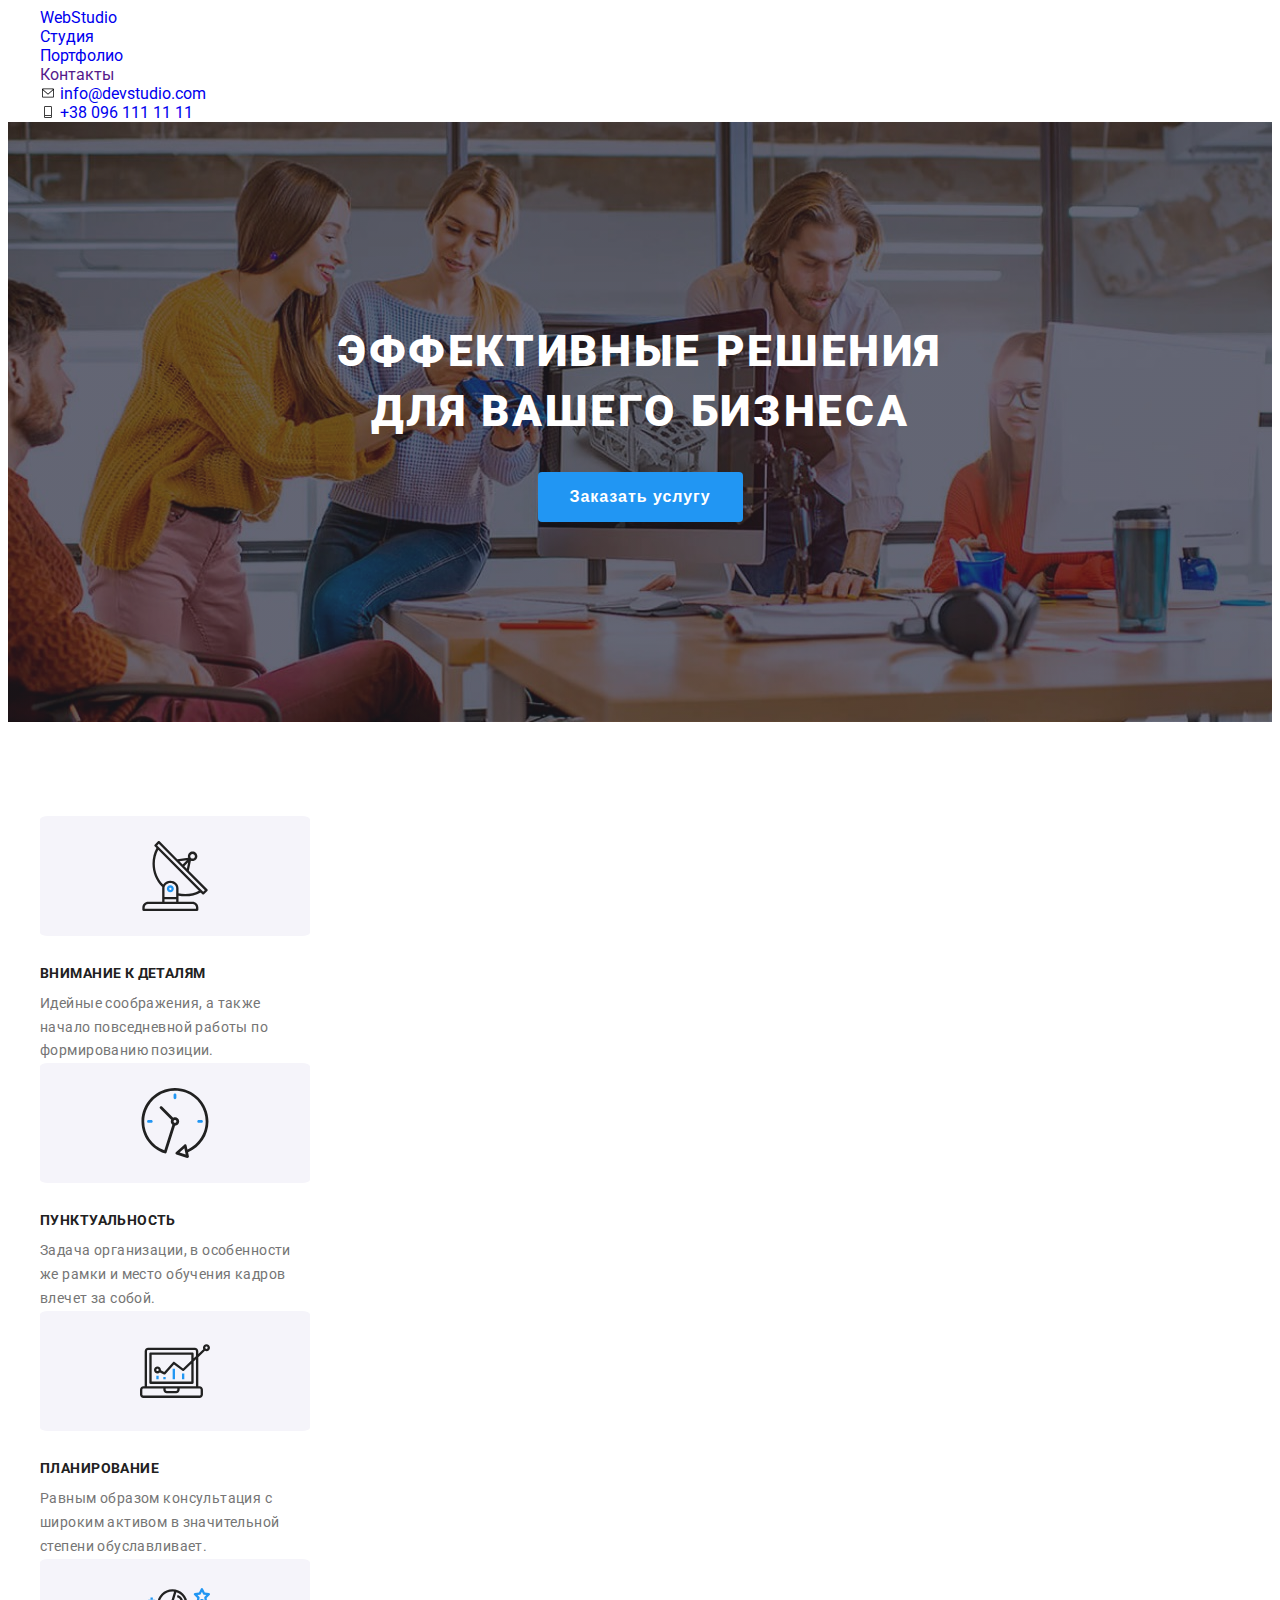
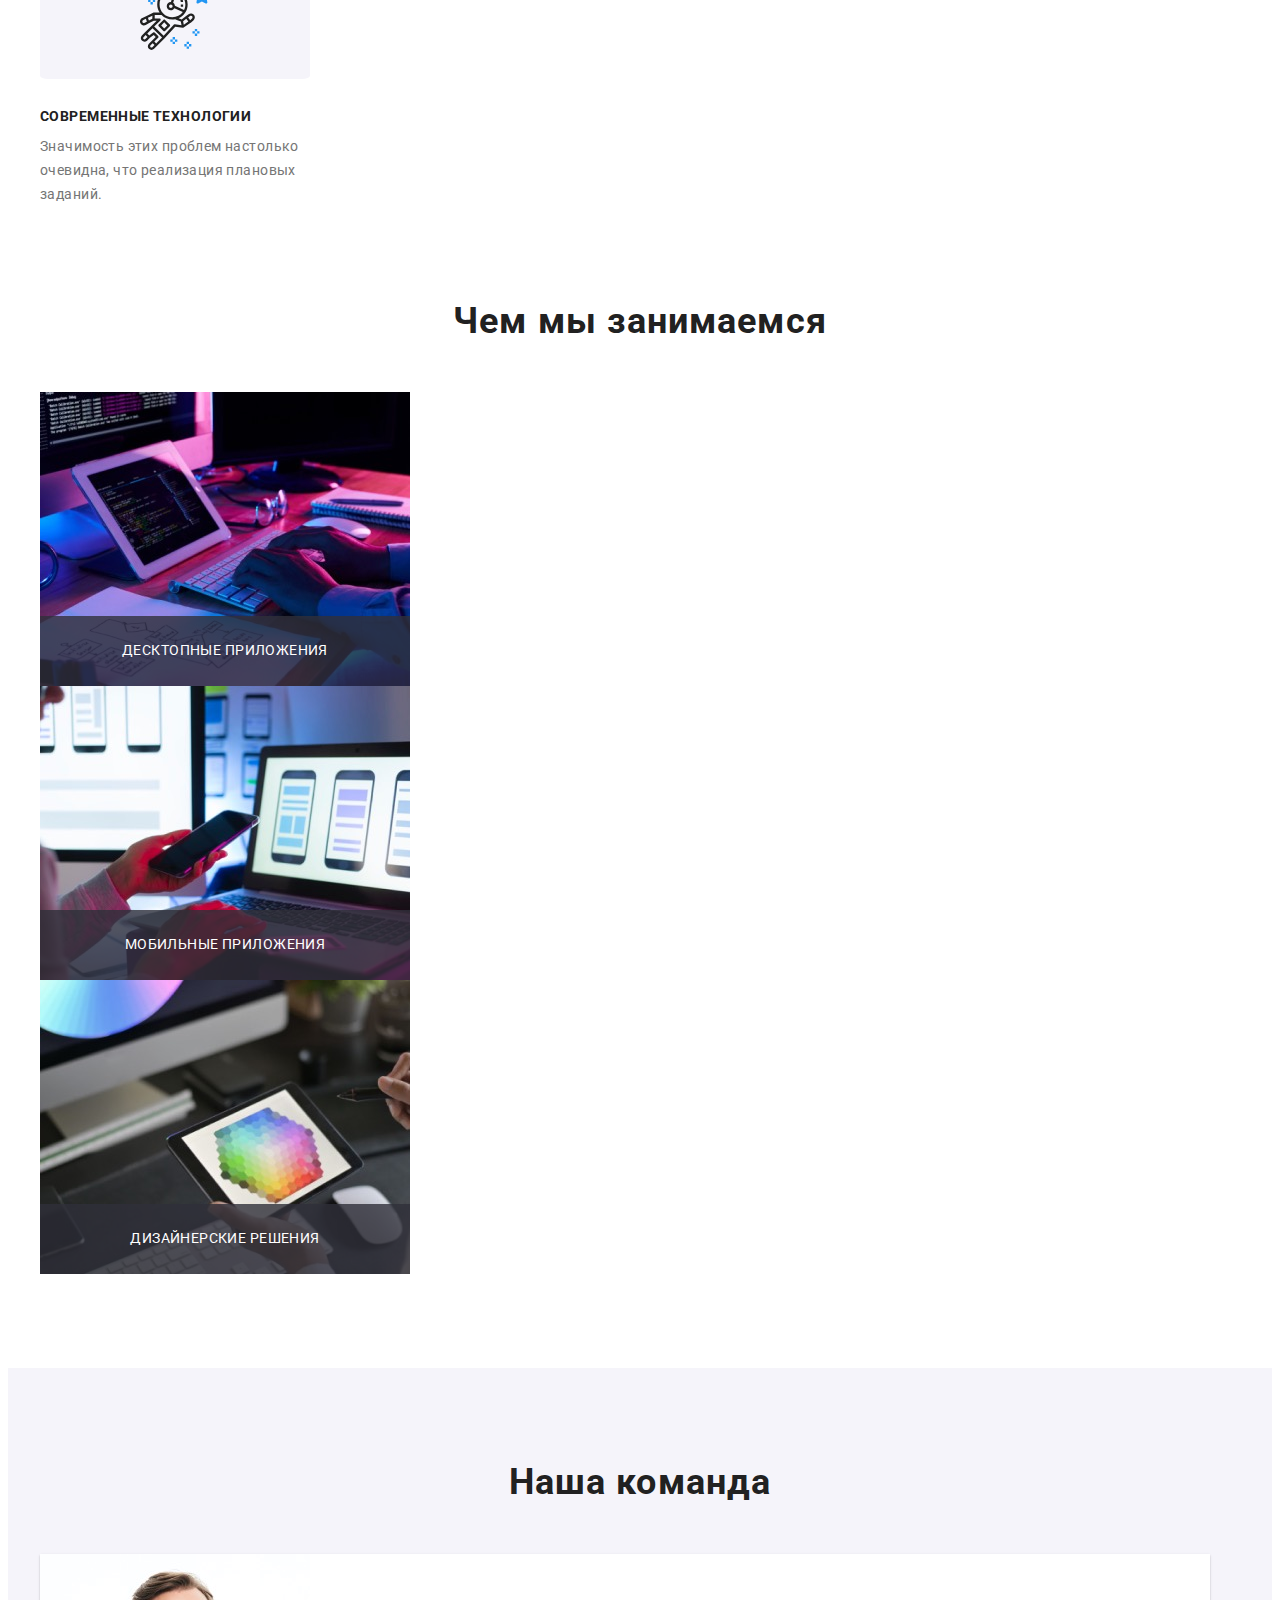
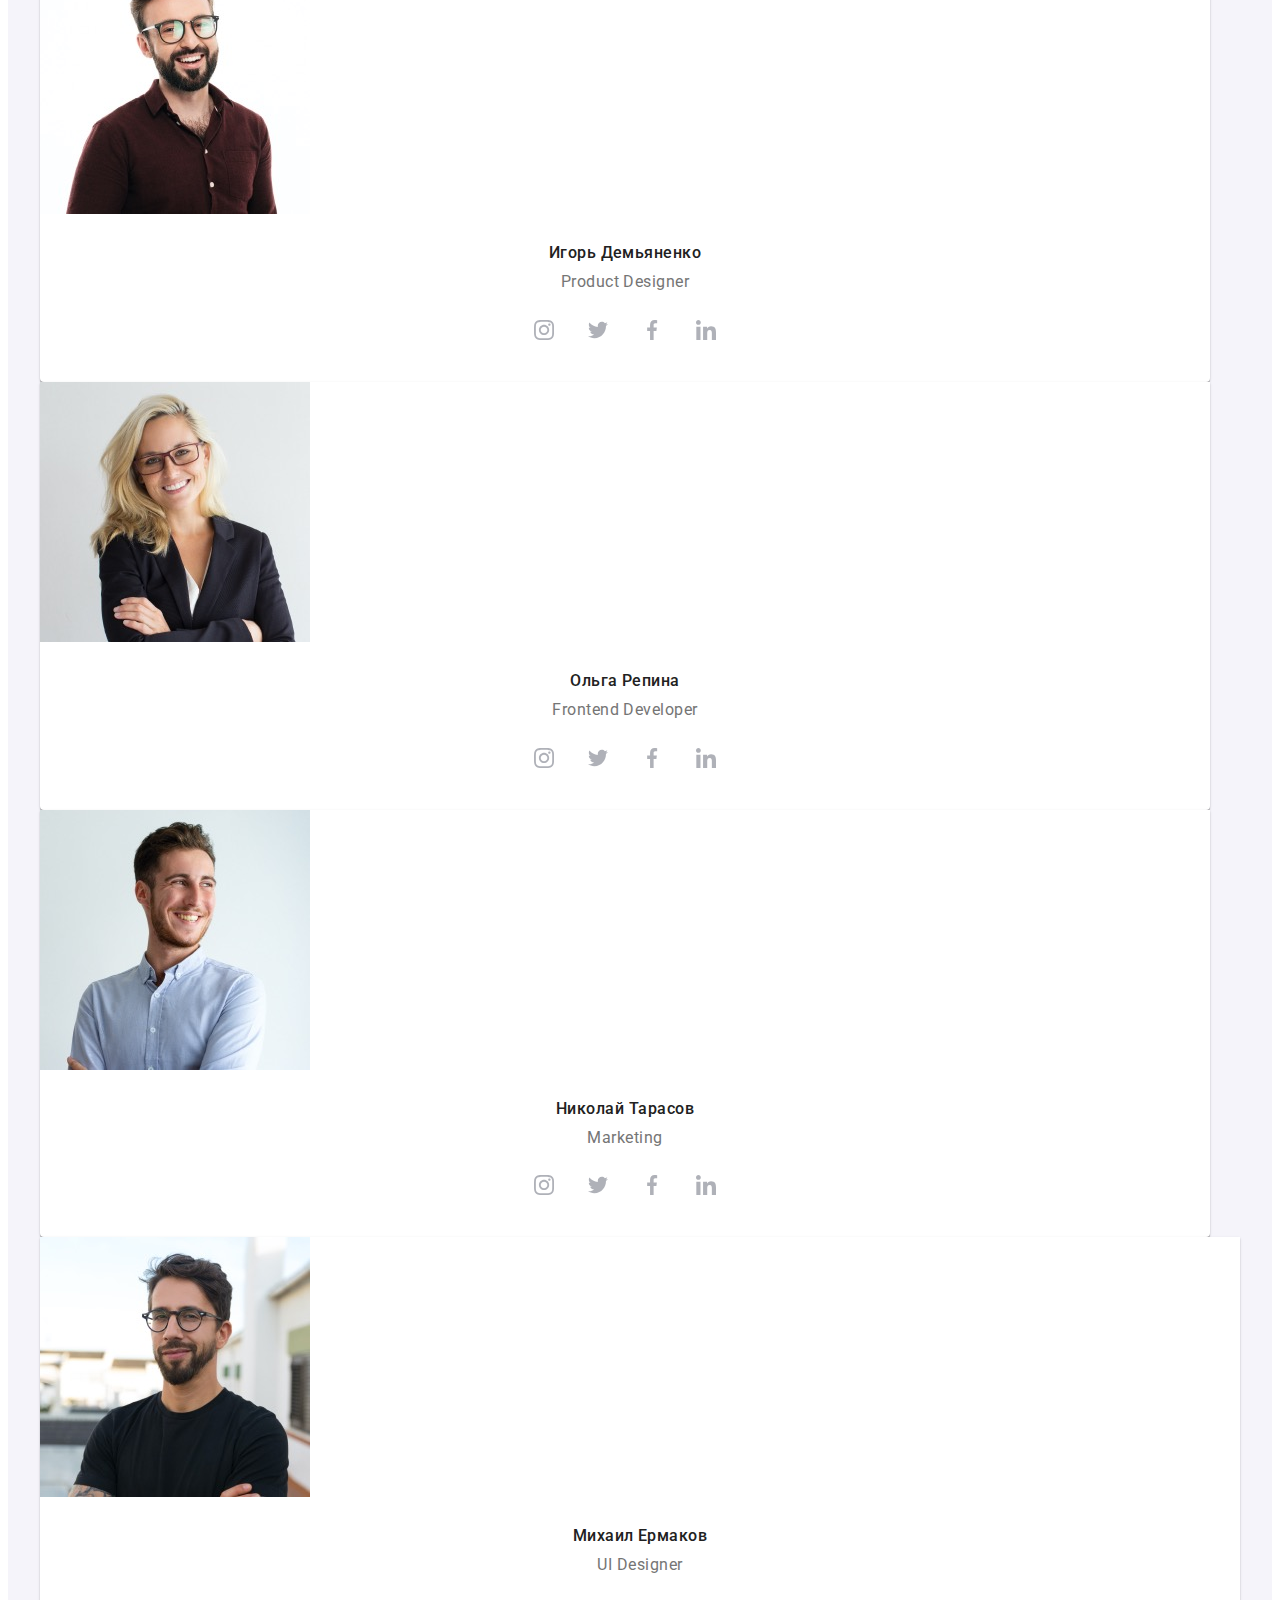
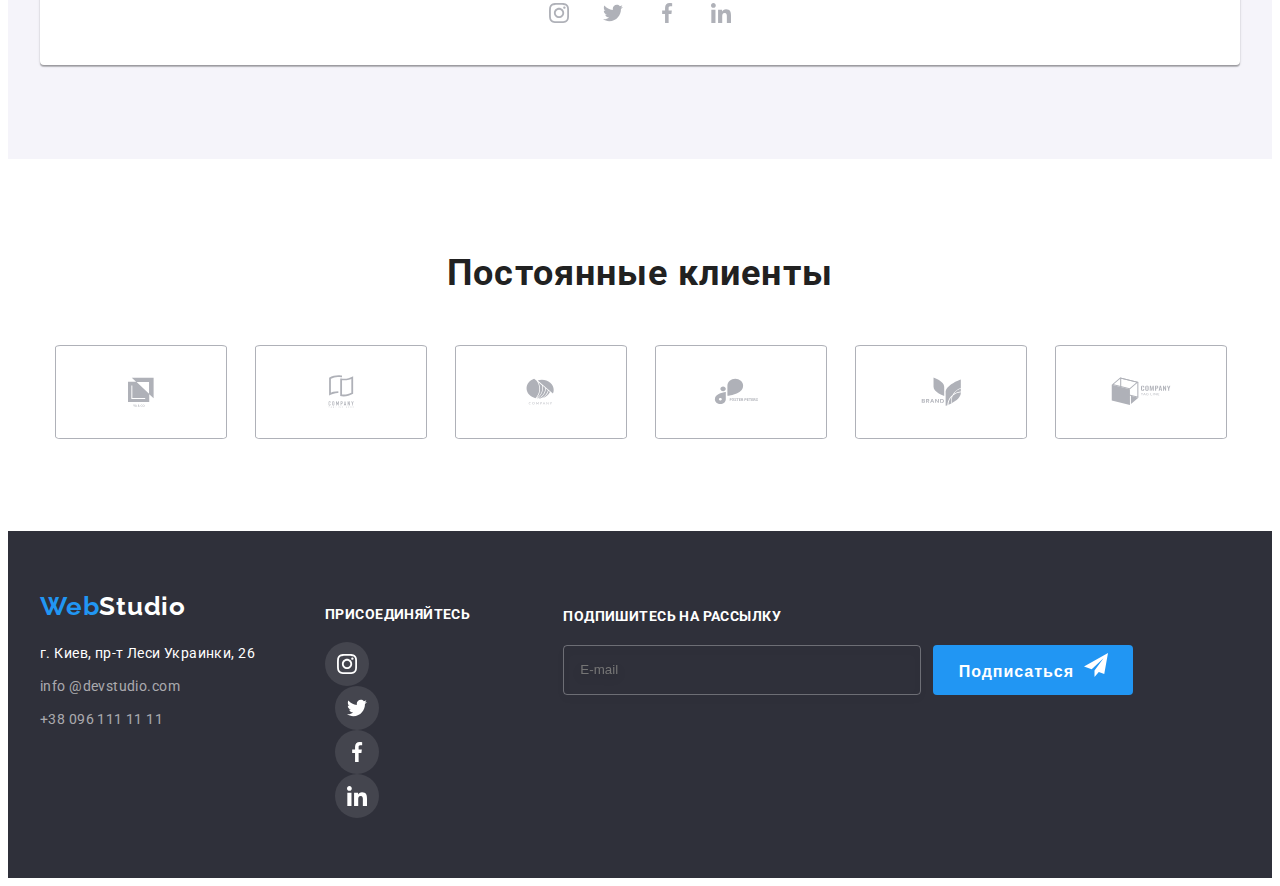
<file: index.html>
<!DOCTYPE html>
<html lang="ru">
<head>
    <meta charset="UTF-8">
    <meta http-equiv="X-UA-Compatible" content="IE=edge">
    <meta name="viewport" content="width=device-width, initial-scale=1.0">
    <title>goit-markup-hw-01</title>
    <link rel="preconnect" href="https://fonts.googleapis.com">
    <link rel="preconnect" href="https://fonts.gstatic.com" crossorigin>
    <link href="https://fonts.googleapis.com/css2?family=Raleway:wght@700&family=Roboto:wght@400;500;700;900&display=swap"
        rel="stylesheet">
        <link rel="stylesheet" href="https://cdnjs.cloudflare.com/ajax/libs/modern-normalize/1.1.0/modern-normalize.min.css"
            integrity="sha512-wpPYUAdjBVSE4KJnH1VR1HeZfpl1ub8YT/NKx4PuQ5NmX2tKuGu6U/JRp5y+Y8XG2tV+wKQpNHVUX03MfMFn9Q=="
            crossorigin="anonymous" referrerpolicy="no-referrer" />
    <link rel="stylesheet" href="./css/styles.css">
</head>

<body> 
    <header class="header">
        <div class="container container-header">
        <nav class="header-navigation">
            <a class="link logo" href="./index.html"><span class="header-logo">Web</span><span
                    class="header-logo2">Studio</span></a>
            <ul class="list header-list">
                <li><a class="link header-link current" href="./index.html">Студия</a></li>
                <li><a class="link header-link current" href="./portfolio.html">Портфолио</a></li>
                <li><a class="link header-link current" href="">Контакты</a></li>
            </ul>
        <ul class="list contact">
            <li class="icons">
                <a class="header-mail header-icons-link link" href="mailto:info@devstudio.com">
                <svg class="contact-icons" width="16" height="12">
                <use href="./images/icons.svg#icon-mail"></use>
            </svg>
            info@devstudio.com</a></li>
            <li class="icons">
                <a class="header-tel header-icons-link link" href="tel.:+380961111111">
                <svg class="contact-icons" width="16" height="12">
                <use href="./images/icons.svg#icon-tel"></use>
                </svg>
               +38 096 111 11 11</a></li>
        </ul>
        </nav>
        </div>
    </header>
 
   <main>
       <section class="hero" >
            <div class="container container-hero">
            <h1 class="hero-title">Эффективные решения для вашего бизнеса</h1>
            <button class="hero-button pointer" type="button" data-modal-open>Заказать услугу</button>
            </div>
        </section>

        <!-------------------------- ABOUT-->
   <section class="about">
    <!-- <div class="about-item">
        <ul class="about-social-list list">
            <li class="about-social-item">
                
                    <svg class="about-social-icons" width="70" height="70">
                        <use href="./images/icons.svg#icon-antenna"></use>
                    </svg>
             
            </li>
            <li class="about-social-item">
             
                   
                    <svg class="about-social-icons" width="70" height="70">
                        <use href="./images/icons.svg#icon-antenna"></use>
                    </svg>
              
            </li>
            <li class="about-social-item">
                
                    <svg class="about-social-icons" width="70" height="70">
                        <use href="./images/icons.svg#icon-diagram"></use>
                    </svg>
             
            </li>
            <li class="about-social-item">
               
                    <svg class="about-social-icons" width="70" height="70">
                        <use href="./images/icons.svg#icon-astronaut"></use>
                    </svg>
           
            </li>
    
        </ul>
    </div> -->
       <div class="container  container-about">
     <ul class="list">
        <li class="about-element">
            <div class="about-item">
                    <svg class="about-social-icons" width="70" height="70">
                        <use href="./images/icons.svg#icon-antenna"></use>
                    </svg>
             </div>
            <h2 class="about-title">Внимание к деталям</h2>
            <p class="about-text">Идейные соображения, а также начало повседневной работы по формированию позиции.</p>
        </li>
        <li class="about-element">
            <div class="about-item">
            <svg class="about-social-icons" width="70" height="70">
                <use href="./images/icons.svg#icon-clock"></use>
            </svg>
            </div>
            <h2 class="about-title">Пунктуальность</h2>
            <p class="about-text">Задача организации, в особенности же рамки и место обучения кадров влечет за собой.</p>
        </li>
        <li class="about-element">
            <div class="about-item">
            <svg class="about-social-icons" width="70" height="70">
                <use href="./images/icons.svg#icon-diagram"></use>
            </svg>
        </div>
            <h2 class="about-title">Планирование</h2>
            <p class="about-text">Равным образом консультация с широким активом в значительной степени обуславливает.</p>
        </li>
        <li class="about-element">
            <div class="about-item">
            <svg class="about-social-icons" width="70" height="70">
                <use href="./images/icons.svg#icon-astronaut"></use>
            </svg>
            </div>
            <h2 class="about-title">Современные технологии</h2>
            <p class="about-text">Значимость этих проблем настолько очевидна, что реализация плановых заданий.</p>
        </li>
     </ul>
      </div>  
   </section>

   <section class="about-list">
       <div class="container container-about-img">
     <h2 class="about-title2">Чем мы занимаемся</h2>
     <ul class="list">
         <li class="about-img">
                 <div class="about-img-wrap">
                 <img  src="images/typing.jpg" alt="написание кода" width="370">
                 <p class="about-img-top-text">Десктопные приложения</p> 
                </div></li>
          <li class="about-img">
              <div class="about-img-wrap">
                  <img  src="images/notebook.jpg" alt="макет" width="370">
                <p class="about-img-top-text">Мобильные приложения</p>
              </div></li>
                  
           <li class="about-img">
                <div class="about-img-wrap">
                <img  src="images/tablet.jpg" alt="выбор цыета" width="370">
                <p class="about-img-top-text">Дизайнерские решения</p>
            </div></li>
     </ul>
    </div>
   </section>
    <!------------------------------ ABOUT-->
    <!-- ----------------MAIN----------------- -->
    <section class="main">
        <div class="container container-main">
        <h2 class="main-title">Наша команда</h2>
        <ul class="list">
            <li class="main-element">
            <img class="main-img" src="images/ihor.jpg" alt="Игорь дизайнер продукта" width="270">
            <div class="main-description">
                <h2 class="main-subtitle">Игорь Демьяненко</h2>
                <p class="main-text" lang="en">Product Designer</p>
                <ul class="main-social-list list">
                    <li class="main-social-item">
                        <a href=" " class="main-social-link"> 
                            <svg class="main-social-icons" width="20" height="20">
                            <use href="./images/icons.svg#icon-instagram"></use>    
                            </svg>
                    </a>
                    </li>
                    <li class="main-social-item">
                        <a href=" " class="main-social-link"><svg class="main-social-icons" width="20" height="20">
                            <use href="./images/icons.svg#icon-twitter"></use>
                        </svg></a>
                    </li>
                    <li class="main-social-item">
                        <a href=" " class="main-social-link"><svg class="main-social-icons" width="20" height="20">
                            <use href="./images/icons.svg#icon-facebook"></use>
                        </svg></a>
                    </li>
                    <li class="main-social-item">
                        <a href=" " class="main-social-link"><svg class="main-social-icons" width="20" height="20">
                            <use href="./images/icons.svg#icon-linkedin"></use>
                        </svg></a>
                    </li>
                </ul>
            </div>
         </li>
        <li class="main-element">
            <img class="main-img" src="images/olga.jpg" alt="Ольга разработчик" width="270">
            <div class="main-description">
            <h2 class="main-subtitle">Ольга Репина</h2>
            <p class="main-text" lang="en">Frontend Developer</p>
                    <ul class="main-social-list list">
                        <li class="main-social-item">
                            <a href=" " class="main-social-link">
                                <svg class="main-social-icons" width="20" height="20">
                                    <use href="./images/icons.svg#icon-instagram"></use>
                                </svg>
                            </a>
                        </li>
                        <li class="main-social-item">
                            <a href=" " class="main-social-link"><svg class="main-social-icons" width="20" height="20">
                                    <use href="./images/icons.svg#icon-twitter"></use>
                                </svg></a>
                        </li>
                        <li class="main-social-item">
                            <a href=" " class="main-social-link"><svg class="main-social-icons" width="20" height="20">
                                    <use href="./images/icons.svg#icon-facebook"></use>
                                </svg></a>
                        </li>
                        <li class="main-social-item">
                            <a href=" " class="main-social-link"><svg class="main-social-icons" width="20" height="20">
                                    <use href="./images/icons.svg#icon-linkedin"></use>
                                </svg></a>
                        </li>
                    </ul>
            </div>
        </li>
        <li class="main-element">
            <img class="main-img" src="images/nikolay.jpg" alt="Николай маркетолог" width="270">
            <div class="main-description">
            <h2 class="main-subtitle">Николай Тарасов</h2>
            <p class="main-text" lang="en">Marketing</p>
                    <ul class="main-social-list list">
                        <li class="main-social-item">
                            <a href=" " class="main-social-link">
                                <svg class="main-social-icons" width="20" height="20">
                                    <use href="./images/icons.svg#icon-instagram"></use>
                                </svg>
                            </a>
                        </li>
                        <li class="main-social-item">
                            <a href=" " class="main-social-link"><svg class="main-social-icons" width="20" height="20">
                                    <use href="./images/icons.svg#icon-twitter"></use>
                                </svg></a>
                        </li>
                        <li class="main-social-item">
                            <a href=" " class="main-social-link"><svg class="main-social-icons" width="20" height="20">
                                    <use href="./images/icons.svg#icon-facebook"></use>
                                </svg></a>
                        </li>
                        <li class="main-social-item">
                            <a href=" " class="main-social-link"><svg class="main-social-icons" width="20" height="20">
                                    <use href="./images/icons.svg#icon-linkedin"></use>
                                </svg></a>
                        </li>
                    </ul>
            </div>
        </li>
        <li class="main-element">
            <img class="main-img" src="images/mikhail.jpg" alt="Михаил дизайнер" width="270">
            <div class="main-description">
            <h2 class="main-subtitle">Михаил Ермаков</h2>
            <p class="main-text" lang="en">UI Designer</p>
                    <ul class="main-social-list list">
                        <li class="main-social-item">
                            <a href=" " class="main-social-link">
                                <svg class="main-social-icons" width="20" height="20">
                                    <use href="./images/icons.svg#icon-instagram"></use>
                                </svg>
                            </a>
                        </li>
                        <li class="main-social-item">
                            <a href=" " class="main-social-link"><svg class="main-social-icons" width="20" height="20">
                                    <use href="./images/icons.svg#icon-twitter"></use>
                                </svg></a>
                        </li>
                        <li class="main-social-item">
                            <a href=" " class="main-social-link"><svg class="main-social-icons" width="20" height="20">
                                    <use href="./images/icons.svg#icon-facebook"></use>
                                </svg></a>
                        </li>
                        <li class="main-social-item">
                            <a href=" " class="main-social-link"><svg class="main-social-icons" width="20" height="20">
                                    <use href="./images/icons.svg#icon-linkedin"></use>
                                </svg></a>
                        </li>
                    </ul>
            </div>
        </li>
    </ul>
    </div>
    </section>
    </main>

<section class="main2">
    <div class="main2-container">
<h2 class="main2-title">Постоянные клиенты</h2>
<ul class="main-company-list list">
    <li class="main-company-item">
        <a href=" " class="main-company-link">
            <svg class="main-company-icons" width="106" height=60">
                <use href="./images/icons.svg#icon-Client-1"></use>
            </svg>
        </a> </li>
        <li class="main-company-item">
            <a href=" " class="main-company-link">
                <svg class="main-company-icons" width="106" height=60">
                    <use href="./images/icons.svg#icon-Client-2"></use>
                </svg>
            </a>
        </li>
        <li class="main-company-item">
            <a href=" " class="main-company-link">
                <svg class="main-company-icons" width="106" height=60">
                    <use href="./images/icons.svg#icon-Client-3"></use>
                </svg>
            </a>
        </li>
        <li class="main-company-item">
            <a href=" " class="main-company-link">
                <svg class="main-company-icons" width="106" height=60">
                    <use href="./images/icons.svg#icon-Client-4"></use>
                </svg>
            </a>
        </li>
        <li class="main-company-item">
            <a href=" " class="main-company-link">
                <svg class="main-company-icons" width="106" height=60">
                    <use href="./images/icons.svg#icon-Client-5"></use>
                </svg>
            </a>
        </li>
        <li class="main-company-item">
            <a href=" " class="main-company-link">
                <svg class="main-company-icons" width="106" height=60">
                    <use href="./images/icons.svg#icon-Client-6"></use>
                </svg>
            </a>
        </li>
        </div>
</section>
    <!-- ----------------MAIN----------------- -->
    <!-- -------------------FOOTER---------------------- -->
<footer class="footer">
    <div class="container container-footer">
        <div class="container-footer2">
        <a class="link-footer" href=""><span class="footer-logo">Web</span><span class="footer-logo2">Studio</span></a>
        <address>
            <ul class="list-adress">
                <li class="adress"><a class="footer-address link" href="https://goo.gl/maps/cXe5NP5aKkesT4md6"
                        target="_blank">г. Киев,
                        пр-т Леси Украинки, 26</a></li>
                <li class="adress"><a class="footer-mail link" href="mailto:info@devstudio.com">info @devstudio.com</a>
                </li>
                <li class="adress"> <a class="footer-tel link" href="tel.:+380961111111">+38 096 111 11 11</a></li>
            </ul>
        </address>
        </div>

        <div class="footer-item">
            <h2 class="footer-title">присоединяйтесь</h2>
            <ul class="footer-social-list list">
                <li class="footer-social-item">
                    <a href=" " class="footer-social-link">
                        <svg class="footer-social-icons" width="20" height="20">
                            <use href="./images/icons.svg#icon-instagram"></use>
                        </svg>
                    </a>
                </li>
                <li class="footer-social-item">
                    <a href=" " class="footer-social-link"><svg class="footer-social-icons" width="20" height="20">
                            <use href="./images/icons.svg#icon-twitter"></use>
                        </svg></a>
                </li>
                <li class="footer-social-item">
                    <a href=" " class="footer-social-link"><svg class="footer-social-icons" width="20" height="20">
                            <use href="./images/icons.svg#icon-facebook"></use>
                        </svg></a>
                </li>
                <li class="footer-social-item">
                    <a href=" " class="footer-social-link"><svg class="footer-social-icons" width="20" height="20">
                            <use href="./images/icons.svg#icon-linkedin"></use>
                        </svg></a>
                </li>
            </ul>
        </div>
            <div class="footer-fild">
                <label class="footer-fild-text" for="subscribe-email">Подпишитесь на рассылку</label>
                <div class="input-fotter">
                    <input type="text" 
                    name="subscribe-email" 
                    id="subscribe-email"
                     class="footer-form-input" 
                     placeholder="E-mail" 
                     required>
                     <div class="di-button"></div>
                    <button type="submit" class="footre-modal-button pointer">Подписаться<svg class="button-icon" width="24" height="24">
                        <use href="./images/icons.svg#icon-send"></use>
                    </svg></button>
                </div>
            </div>
    </div>
    <!-- <div class="fotter-fild">
        <label class="fotter-fild-text" for="subscribe-email">Подпишитесь на рассылку</label>
        <div class="input-wrap">
            <input type="text" 
            name="subscribe-email" 
            id="subscribe-email" 
            class="fotter-form-input"
             minlength="2" 
             required>
            <svg class="input-icon" width="12" height="12">
                <use href="./images/icons.svg#icon-person"></use>
            </svg>
        </div>
    </div> -->
</footer>
<!-- -------------------FOOTER---------------------- -->
<!------------------------- MODAL ----------------------->
<div class="backdrop is-hidden" data-modal>
       <div class="modal">
           <button type="button" class="modal-close pointer " data-modal-close>
               <svg class="modal-close-icon" width="11px" height="11px">
                   <use href="./images/icons.svg#icon-close"></use> 
               </svg>
           </button>

           <p class="modal-title">Оставьте свои данные, мы вам перезвоним</p>
           <form action="#" class="modal-form">

               <div class="modal-fild">
               <label class="form-input-text" for="user-name">Имя</label>
               <div class="input-wrap">
               <input 
               type="text" 
               name="user-name"
               id="user-name" 
               class="modal-form-input"
               minlength="2"
               required>
               <svg class="input-icon" width="18" height="18">
                   <use href="./images/icons.svg#icon-person"></use>
               </svg>
            </div>
            </div>
            
            <div class="modal-fild">
                <label class="form-input-text" for="user-tel">Телефон</label>
                <div class="input-wrap">
                <input 
                type="tel" 
                name="user-tel"
                id="user-tel" 
                class="modal-form-input"
                required>
                <svg class="input-icon" width="18" height="18">
                    <use href="./images/icons.svg#icon-modal-tel"></use>
                </svg>
                </div>
                </div>
                
                <div class="modal-fild">
                <label class="form-input-text" for="user-email">Почта</label>
                <div class="input-wrap">
                <input 
                type="email" 
                name="user-email" 
                id="user-email"
                class="modal-form-input">
                <svg class="input-icon" width="18" height="18">
                    <use href="./images/icons.svg#icon-modal-email"></use>
                </svg>
            </div>
                </div>

                <div class="modal-label">
                 <label class="form-input-text">Коментарий 
                <textarea class="modal-form-text" placeholder="Введите текст"></textarea>
                </label>
                </div>

                <div class="modal-checkbox">
                    <input 
                    type="checkbox"
                    name="policy"
                    id="policy"
                    class="modal-check visually-hidden"
                    required/>
                    <label for="policy" class="check-text">
                        <span class="check-item">
                            <svg class="check-ikon" widht="11" height="8">
                                <use href="./images/icons.svg#icon-check"></use>
                            </svg>
                        </span>
                        Соглашаюсь с рассылкой и принимаю <a href="" class="modal-link">Условия договора</a>
                    </label>
                </div>

                <button type="submit" class="modal-button pointer">Отправить</button>
           </form>
            </div>   
       </div>
   </div>
    <script src="./js/modal.js"></script>
    <!------------------------- MODAL ----------------------->
</body>
</html>
</file>
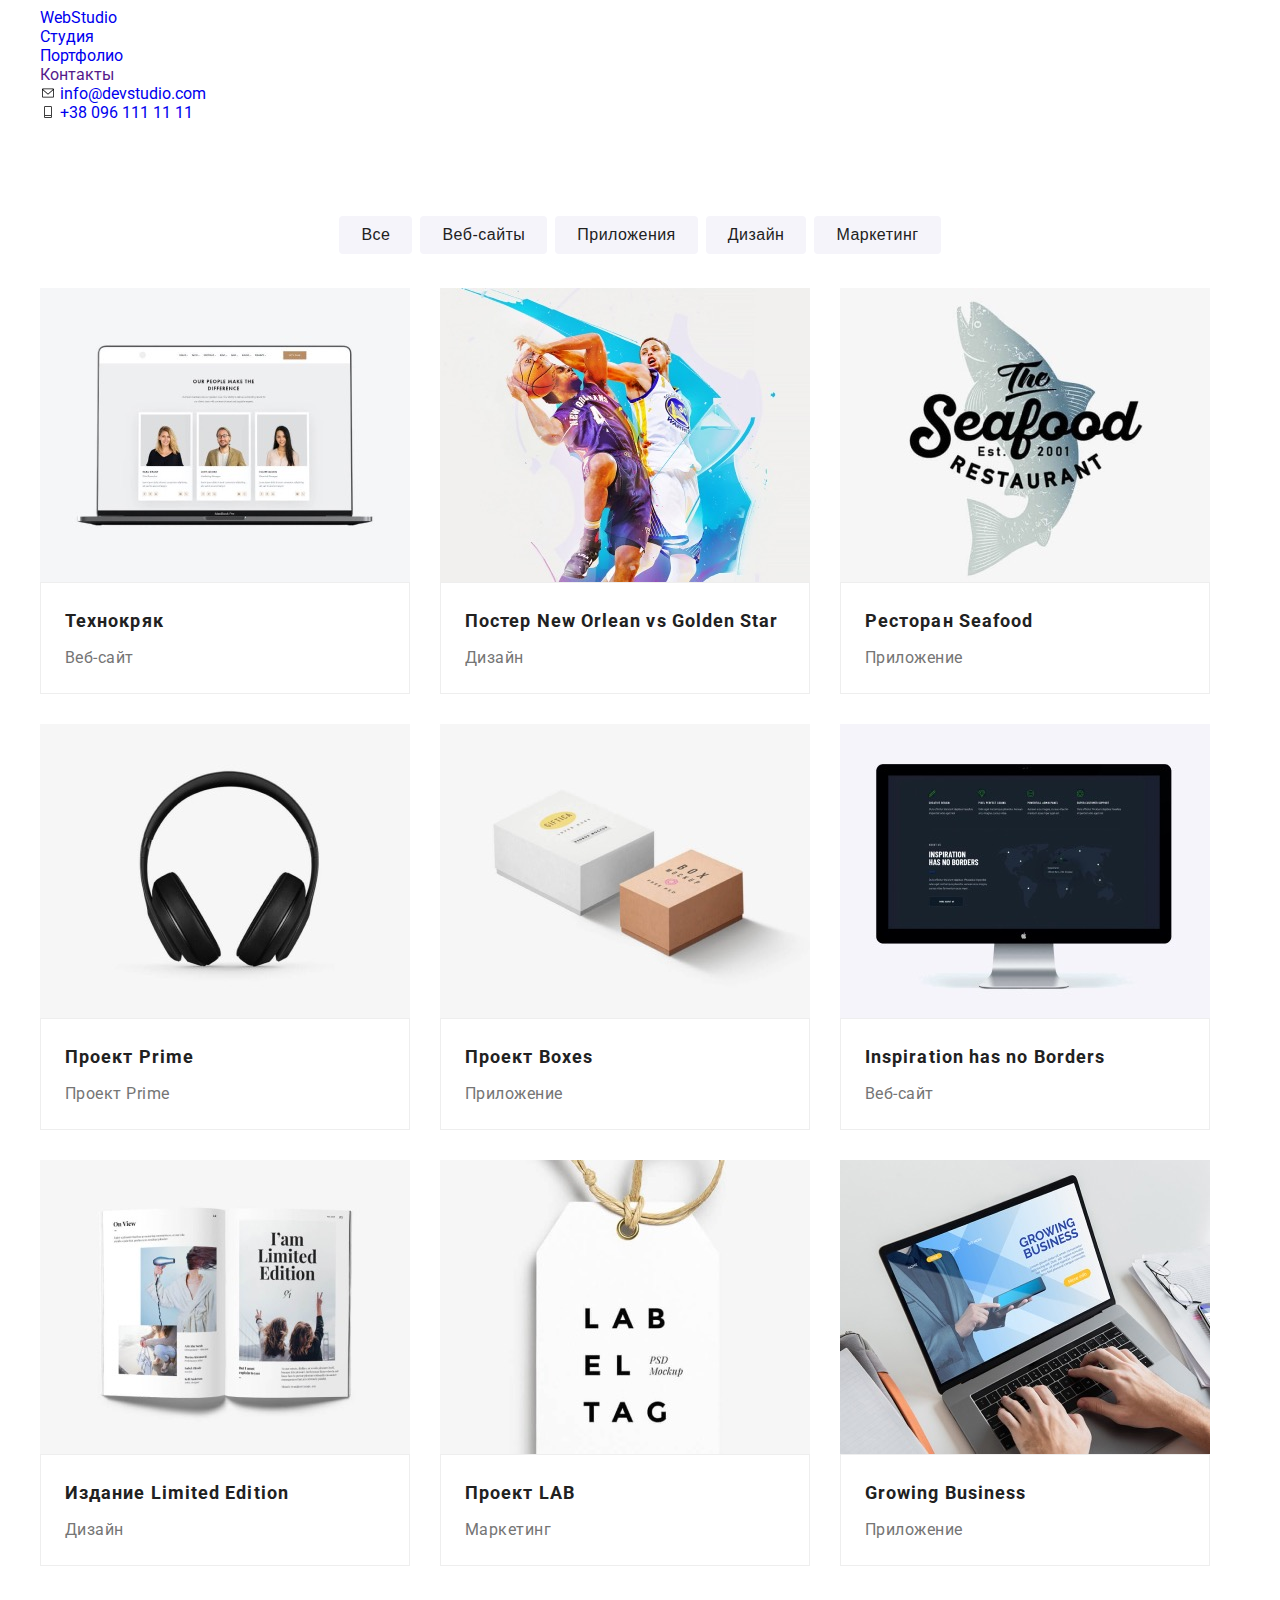
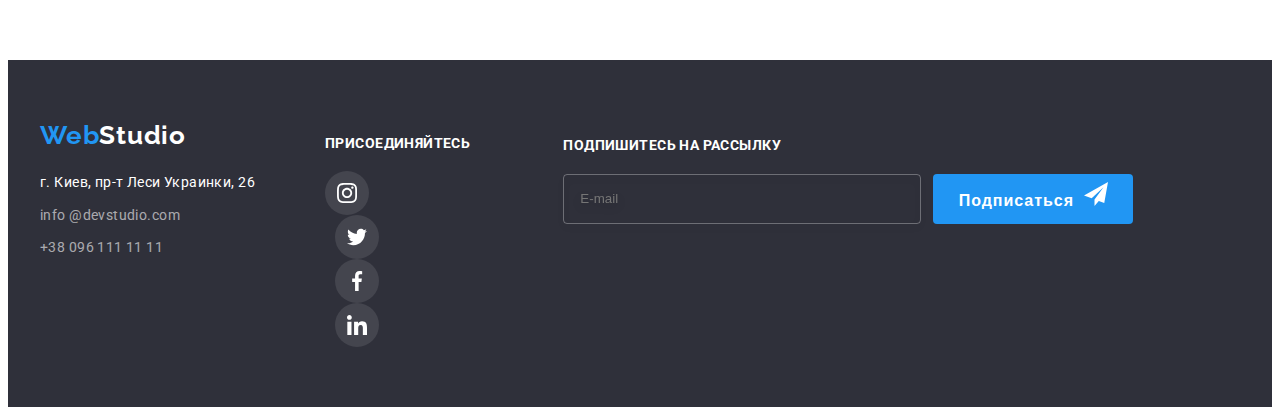
<file: portfolio.html>
<!DOCTYPE html>
 <html lang="ru">
 <head>
     <meta charset="UTF-8">
     <meta http-equiv="X-UA-Compatible" content="IE=edge">
     <meta name="viewport" content="width=device-width, initial-scale=1.0">
        <title>goit-markup-hw-01</title>
        <link rel="preconnect" href="https://fonts.googleapis.com">
        <link rel="preconnect" href="https://fonts.gstatic.com" crossorigin>
        <link href="https://fonts.googleapis.com/css2?family=Raleway:wght@700&family=Roboto:wght@400;500;700;900&display=swap"
            rel="stylesheet">
            <link rel="stylesheet" href="https://cdnjs.cloudflare.com/ajax/libs/modern-normalize/1.1.0/modern-normalize.min.css"
                integrity="sha512-wpPYUAdjBVSE4KJnH1VR1HeZfpl1ub8YT/NKx4PuQ5NmX2tKuGu6U/JRp5y+Y8XG2tV+wKQpNHVUX03MfMFn9Q=="
                crossorigin="anonymous" referrerpolicy="no-referrer" />
        <link rel="stylesheet" href="./css/styles.css">
 </head>
 <body>
     <!-- -------------------HEADER---------------------- -->
<header class="header">
    <div class="container container-header">
        <nav class="header-navigation">
            <a class="link logo" href="./index.html"><span class="header-logo">Web</span><span
                    class="header-logo2">Studio</span></a>
            <ul class="list header-list">
                <li><a class="link header-link current" href="./index.html">Студия</a></li>
                <li><a class="link header-link current" href="./portfolio.html">Портфолио</a></li>
                <li><a class="link header-link current" href="">Контакты</a></li>
            </ul>
            <ul class="list contact">
                <li class="icons">
                    <a class="header-mail header-icons-link link" href="mailto:info@devstudio.com">
                        <svg class="contact-icons" width="16" height="12">
                            <use href="./images/icons.svg#icon-mail"></use>
                        </svg>
                        info@devstudio.com</a>
                </li>
                <li class="icons">
                    <a class="header-tel header-icons-link link" href="tel.:+380961111111">
                        <svg class="contact-icons" width="16" height="12">
                            <use href="./images/icons.svg#icon-tel"></use>
                        </svg>
                        +38 096 111 11 11</a>
                </li>
            </ul>
        </nav>
    </div>
</header>
    <!-- -------------------HEADER---------------------- -->
    <!-- -------------------MAIN---------------------- -->
    <main>
        <section class="main-portfolio">
          <div class="container container-main-portfolio">
            <h1 class="title-portfolio">Наши работы</h1>
            <ul class="list-btn">
                <li class="btn-elemen"><button class="main-btn pointer" type="button">Все</button></li>
                <li class="btn-elemen"><button class="main-btn pointer" type="button">Веб-сайты</button></li>
                <li class="btn-elemen"><button class="main-btn pointer" type="button">Приложения</button></li>
                <li class="btn-elemen"><button class="main-btn pointer" type="button">Дизайн</button></li>
                <li class="btn-elemen"><button class="main-btn pointer" type="button">Маркетинг</button></li>
       </ul>
       
        <ul class="list-portfolio">
            <li class="flex-element">
                <a href="" class="flex-element-link">
                    <div class="flex-element-wrap">
            <img src="images/web-site.jpg" alt="Ноутбук с открытым веб-сайтом" width="370">
                    <p class="flex-element-top-text">
                        Технокряк это современная площадка
                        распространения коронавируса. 
                        Компании используют
                        эту платформу для цифрового
                        шпионажа и атак на защищённые сервера конкурентов.</p>
                        </div>
            <div class="portfolio-text">
                    <h2 class="hero-subtitle">Технокряк</h2>
                    <p class="hero-text">Веб-сайт</p>
                    </div>
                    </a>
            </li>
            <li class="flex-element">
                <a href="" class="flex-element-link">
                    <div class="flex-element-wrap">
                <img src="images/basketball.jpg" alt="играют в баскетбол" width="370">
                <p class="flex-element-top-text">
                    Технокряк это современная площадка
                    распространения коронавируса.
                    Компании используют
                    эту платформу для цифрового
                    шпионажа и атак на защищённые сервера конкурентов.</p>
                    </div>
                <div class="portfolio-text">
                    <h2 class="hero-subtitle">Постер New Orlean vs Golden Star</h2>
                        <p class="hero-text">Дизайн</p>
                </div>
                </a>
            </li>
            <li class="flex-element">
                <a href="" class="flex-element-link">
                    <div class="flex-element-wrap">
                <img src="images/fish.jpg " alt="постер рыбного ресторана" width="370">
                            <p class="flex-element-top-text">
                                Технокряк это современная площадка
                                распространения коронавируса.
                                Компании используют
                                эту платформу для цифрового
                                шпионажа и атак на защищённые сервера конкурентов.</p>
                            </div>
                <div class="portfolio-text">
                    <h2 class="hero-subtitle">Ресторан Seafood</h2>
                    <p class="hero-text">Приложение</p>
                </div>
                </a>
            </li>
            <li class="flex-element">
                <a href="" class="flex-element-link">
                    <div class="flex-element-wrap">
                <img src="images/headphones.jpg" alt="наушники" width="370">
                            <p class="flex-element-top-text">
                                Технокряк это современная площадка
                                распространения коронавируса.
                                Компании используют
                                эту платформу для цифрового
                                шпионажа и атак на защищённые сервера конкурентов.</p>
                            </div>
                <div class="portfolio-text">
                    <h2 class="hero-subtitle">Проект Prime</h2>
                    <p class="hero-text">Проект Prime</p>
                </div>
                </a>
            </li>
            <li class="flex-element">
                <a href="" class="flex-element-link">
                    <div class="flex-element-wrap">
                <img src="images/box.jpg" alt="ящики" width="370">
                            <p class="flex-element-top-text">
                                Технокряк это современная площадка
                                распространения коронавируса.
                                Компании используют
                                эту платформу для цифрового
                                шпионажа и атак на защищённые сервера конкурентов.</p>
                            </div>
                <div class="portfolio-text">
                    <h2 class="hero-subtitle">Проект Boxes</h2>
                    <p class="hero-text">Приложение</p>
                </div>
                </a>
            </li>
            <li class="flex-element">
                <a href="" class="flex-element-link">
                    <div class="flex-element-wrap">
                <img src="images/screen.jpg" alt="экран с веб-сайтом" width="370">
                            <p class="flex-element-top-text">
                                Технокряк это современная площадка
                                распространения коронавируса.
                                Компании используют
                                эту платформу для цифрового
                                шпионажа и атак на защищённые сервера конкурентов.</p>
                            </div>
                <div class="portfolio-text">
                    <h2 class="hero-subtitle" lang="en">Inspiration has no Borders</h2>
                    <p class="hero-text">Веб-сайт</p>
                </div>
                </a>
            </li>
            <li class="flex-element">
                <a href="" class="flex-element-link">
                    <div class="flex-element-wrap">
                <img src="images/magazine.jpg" alt="журнал" width="370">
                            <p class="flex-element-top-text">
                                Технокряк это современная площадка
                                распространения коронавируса.
                                Компании используют
                                эту платформу для цифрового
                                шпионажа и атак на защищённые сервера конкурентов.</p>
                            </div>
                <div class="portfolio-text">
                    <h2 class="hero-subtitle">Издание Limited Edition</h2>
                    <p class="hero-text">Дизайн</p>
                </div>
                </a>
            </li>
            <li class="flex-element">
                <a href="" class="flex-element-link">
                    <div class="flex-element-wrap">
                <img src="images/label.jpg" alt="етикетка" width="370">
                            <p class="flex-element-top-text">
                                Технокряк это современная площадка
                                распространения коронавируса.
                                Компании используют
                                эту платформу для цифрового
                                шпионажа и атак на защищённые сервера конкурентов.</p>
                            </div>
                <div class="portfolio-text">
                    <h2 class="hero-subtitle">Проект LAB</h2>
                    <p class="hero-text">Маркетинг</p>
                </div>
                </a>
            </li>
            <li class="flex-element">
                <a href="" class="flex-element-link">
                    <div class="flex-element-wrap">
                <img src="images/laptop.jpg" alt="ноутбук" width="370">
                            <p class="flex-element-top-text">
                                Технокряк это современная площадка
                                распространения коронавируса.
                                Компании используют
                                эту платформу для цифрового
                                шпионажа и атак на защищённые сервера конкурентов.</p>
                            </div>
                <div class="portfolio-text">
                    <h2 class="hero-subtitle" lang="en">Growing Business</h2>
                    <p class="hero-text">Приложение</p>
                </div>
                </a>
            </li>
        </ul>

     </div>
        </section>
    </main>
    <!-- -------------------MAIN---------------------- -->
    <!-- -------------------FOOTER---------------------- -->
<footer class="footer">
    <div class="container container-footer">
        <div class="container-footer2">
            <a class="link-footer" href=""><span class="footer-logo">Web</span><span
                    class="footer-logo2">Studio</span></a>
            <address>
                <ul class="list-adress">
                    <li class="adress"><a class="footer-address link" href="https://goo.gl/maps/cXe5NP5aKkesT4md6"
                            target="_blank">г. Киев,
                            пр-т Леси Украинки, 26</a></li>
                    <li class="adress"><a class="footer-mail link" href="mailto:info@devstudio.com">info
                            @devstudio.com</a>
                    </li>
                    <li class="adress"> <a class="footer-tel link" href="tel.:+380961111111">+38 096 111 11 11</a></li>
                </ul>
            </address>
        </div>

        <div class="footer-item">
            <h2 class="footer-title">присоединяйтесь</h2>
            <ul class="footer-social-list list">
                <li class="footer-social-item">
                    <a href=" " class="footer-social-link">
                        <svg class="footer-social-icons" width="20" height="20">
                            <use href="./images/icons.svg#icon-instagram"></use>
                        </svg>
                    </a>
                </li>
                <li class="footer-social-item">
                    <a href=" " class="footer-social-link"><svg class="footer-social-icons" width="20" height="20">
                            <use href="./images/icons.svg#icon-twitter"></use>
                        </svg></a>
                </li>
                <li class="footer-social-item">
                    <a href=" " class="footer-social-link"><svg class="footer-social-icons" width="20" height="20">
                            <use href="./images/icons.svg#icon-facebook"></use>
                        </svg></a>
                </li>
                <li class="footer-social-item">
                    <a href=" " class="footer-social-link"><svg class="footer-social-icons" width="20" height="20">
                            <use href="./images/icons.svg#icon-linkedin"></use>
                        </svg></a>
                </li>
            </ul>
        </div>
        <div class="footer-fild">
            <label class="footer-fild-text" for="subscribe-email">Подпишитесь на рассылку</label>
            <div class="input-fotter">
                <input type="text" name="subscribe-email" id="subscribe-email" class="footer-form-input" placeholder="E-mail"
                    required>
                <div class="di-button"></div>
                <button type="submit" class="footre-modal-button pointer">Подписаться<svg class="button-icon" width="24" height="24">
                        <use href="./images/icons.svg#icon-send"></use>
                    </svg></button>
            </div>
        </div>
        </div>
</footer>
    <!-- <footer class="footer">
    <div class="container container-footer">
        <a class="link-footer" href=""><span class="footer-logo">Web</span><span class="footer-logo2">Studio</span></a>
        <address>
            <ul class="list-adress">
                <li class="adress"><a class="footer-address link" href="https://goo.gl/maps/cXe5NP5aKkesT4md6" target="_blank">г. Киев,
                        пр-т Леси Украинки, 26</a></li>
                <li class="adress"><a class="footer-mail link" href="mailto:info@devstudio.com">info @devstudio.com</a></li>
                <li class="adress"> <a class="footer-tel link" href="tel.:+380961111111">+38 096 111 11 11</a></li>
            </ul>
        </address>
    </div>
</footer> -->
<!-- -------------------FOOTER---------------------- -->
 </body>
 </html>
</file>
<file: css/styles.css>
:root {
  --main-title-color: #ffffff;
  --second-title-color: #212121;
  --main-text-color: #757575;
  --second-text-color: rgba(255, 255, 255, 0.6);
  --accent-color: #2196f3;
  --main-btn-color: #ffffff;
  --header-text-color: #212121;
  --second-btn-color: #212121;
  --icons-color: #afb1b8;
}

body {
  font-family: "Roboto", sans-serif;
}

.list,
.list-adress,
.list-btn,
.list-portfolio {
  list-style: none;
}
.link,
.list {
  text-decoration: none;
}
p,
h1,
h2,
h3 {
  margin: 0px;
}

ul {
  margin: 0px;
  padding: 0px;
}
.container {
  width: 1200px;
  padding-left: 15px;
  padding-right: 15px;
  margin-left: auto;
  margin-right: auto;
}
/*-----------------HEADER-----------------*/

/*-----------------HEADER-----------------*/
/*--------------HERO----------------------*/
/* .list {
  display: flex;
} */
.title,
.title-portfolio {
  display: none;
}

.hero-title {
  margin-top: 0px;
  margin-bottom: 30px;
  font-weight: 900;
  font-size: 44px;
  line-height: 1.36;
  /* text-align: center; */
  letter-spacing: 0.06em;
  text-transform: uppercase;
  color: var(--main-title-color);
  width: 696px;
  margin-left: auto;
  margin-right: auto;
}

.hero {
  text-align: center;
  background-image: linear-gradient(
      rgba(47, 48, 58, 0.4),
      rgba(47, 48, 58, 0.4)
    ),
    url(../images/hero-bg.jpg);
  background-repeat: no-repeat;
  background-position: center;
  background-size: cover;
  padding-top: 200px;
  padding-bottom: 200px;
}

.hero-button {
  font-weight: bold;
  font-size: 16px;
  line-height: 1.87;
  display: flex;
  align-items: center;
  text-align: center;
  letter-spacing: 0.06em;
  color: var(--main-btn-color);
  background-color: var(--accent-color);

  min-width: 200px;
  min-height: 50px;
  border-radius: 4px;
  border: none;
  margin-left: auto;
  margin-right: auto;
  padding: 10px 32px;
}

.pointer {
  cursor: pointer;
}

/*--------------HERO----------------------*/
/*--------------ABOUT---------------------*/
.about-title {
  margin-bottom: 10px;
  font-size: 14px;
  line-height: 1.14;
  letter-spacing: 0.03em;
  text-transform: uppercase;
  color: var(--second-title-color);
}
.about-text {
  font-size: 14px;
  line-height: 1.71;
  letter-spacing: 0.03em;
  color: var(--main-text-color);
}
.about-title2 {
  font-size: 36px;
  line-height: 1.16;
  text-align: center;
  letter-spacing: 0.03em;
  color: var(--second-title-color);
}
.about {
  padding-top: 94px;
  padding-bottom: 94px;
}
.about-list {
  padding-bottom: 94px;
}
.about-element {
  width: 270px;
  margin-right: 30px;
  display: block;
}
.about-element:last-child {
  margin-right: 0px;
}

.about-title2 {
  margin-bottom: 50px;
}
.about-img {
  margin-right: 30px;
  position: relative;
}
.about-img:last-child {
  margin-right: 0px;
}
.about-item {
  width: 270px;
  height: 120px;
  display: block;
  background-color: #f5f4fa;
  border-radius: 3%;
  margin-bottom: 30px;
}
.about-item {
  display: block;
  display: flex;
  align-items: center;
  justify-content: center;
}
.about-social-list {
  display: flex;
  justify-content: center;
  /* margin-top: 16px; */
}
.about-social-item + .about-social-item {
  margin-left: 30px;
}

.about-img-top-text {
  width: 100%;
  font-size: 14px;
  line-height: 1.14;
  text-align: center;
  letter-spacing: 0.03em;
  text-transform: uppercase;
  color: #ffffff;
  background-color: rgba(47, 48, 58, 0.8);
  /* align-items: center;
  padding: 27px 82px; */
   width: 370px;
  height: 70px;
  display: flex;
  align-items: center;
  justify-content: center;
  bottom: 0;
  position: absolute;
} 

  .about-img-wrap {
    position: relative;
    
  }

  /*--------------ABOUT---------------------*/
  /*------------------MAIN-------------------*/

  .main-title {
    font-size: 36px;
    line-height: 1.16;
    text-align: center;
    letter-spacing: 0.03em;
    color: var(--second-title-color);
  }
  .main-subtitle {
    margin-bottom: 10px;
    font-weight: 500;
    font-size: 16px;
    line-height: 1.18;
    text-align: center;
    letter-spacing: 0.03em;
    color: var(--second-title-color);
  }
  .main-text {
    font-size: 16px;
    line-height: 1.18;
    text-align: center;
    letter-spacing: 0.03em;
    color: var(--main-text-color);
  }
  /* .container-about-img li {
  margin-right: 30px;
} */

  .main {
    padding-top: 94px;
    padding-bottom: 94px;
    background-color: #f5f4fa;
  }
  .main-element {
    margin-right: 30px;
  }

  .main-element:last-child {
    margin-right: 0px;
  }
  .main-description {
    padding: 30px;
  }
  .main-title {
    margin-bottom: 50px;
    text-align: center;
  }
  .main-element {
    background-color: #ffffff;
    box-shadow: 0px 1px 3px rgba(0, 0, 0, 0.12), 0px 1px 1px rgba(0, 0, 0, 0.14),
      0px 2px 1px rgba(0, 0, 0, 0.2);
    border-radius: 0px 0px 4px 4px;
  }
  .main-social-item {
    width: 44px;
    height: 44px;
  }
  .main-social-link {
    width: 100%;
    height: 100%;
    display: block;
    background-color: #ffffff;
    border-radius: 50%;
    display: flex;
    align-items: center;
    justify-content: center;
    color: var(--icons-color);
    transition: 250ms cubic-bezier(0.4, 0, 0.2, 1);
  }
  .main-social-list {
    display: flex;
    justify-content: center;
    margin-top: 16px;
  }
  .main-social-item + .main-social-item {
    margin-left: 10px;
  }

  .main-social-link:hover,
  .main-social-link:focus {
    background-color: var(--accent-color);
    color: #ffffff;
  }
  /* .main-social-link:hover .main-social-icons,
.main-social-link:focus .main-social-icons {
  fill: #ffffff;
} */
  .main-social-icons {
    fill: currentColor;
  }
  .main2-title {
    font-size: 36px;
    line-height: 1.16;
    text-align: center;
    letter-spacing: 0.03em;
    color: var(--second-title-color);
    margin-bottom: 50px;
  }
  .main-company-item {
    width: 170px;
    height: 92px;
  }
  .main-company-link {
    width: 100%;
    height: 100%;
    display: block;
    border: 1px solid var(--icons-color);
    border-radius: 3%;
    display: flex;
    align-items: center;
    justify-content: center;
    color: var(--icons-color);
    transition: 250ms cubic-bezier(0.4, 0, 0.2, 1);
  }
  .main-company-icons {
    fill: currentColor;
  }
  .main-company-list {
    display: flex;
    justify-content: center;
  }
  .main-company-item + .main-company-item {
    margin-left: 30px;
  }

  .main2 {
    padding-top: 94px;
    padding-bottom: 94px;
  }

  .main-company-link:hover,
  .main-company-link:focus {
    border: 1px solid var(--accent-color);
    color: var(--accent-color);
  }
  /*------------------MAIN-------------------*/
  /*--------------------FOOTER----------------------*/
  .footer {
    background-color: #2f303a;
  }
  .footer-logo {
    font-family: Raleway;
    font-weight: 700;
    font-size: 26px;
    line-height: 1.19;
    letter-spacing: 0.03em;
    color: var(--accent-color);
  }
  .footer-logo2 {
    font-family: Raleway;
    font-weight: 700;
    font-size: 26px;
    line-height: 1.19;
    letter-spacing: 0.03em;
    color: var(--main-btn-color);
  }
  .footer-address {
    font-size: 14px;
    line-height: 1.71;
    letter-spacing: 0.03em;
    color: var(--main-title-color);
    transition: 250ms cubic-bezier(0.4, 0, 0.2, 1);
  }
  .footer-address:hover,
  .footer-address:focus {
    color: var(--accent-color);
  }

  .footer-mail {
    font-weight: normal;
    font-size: 14px;
    line-height: 1.71;
    letter-spacing: 0.03em;
    color: var(--second-text-color);
    transition: 250ms cubic-bezier(0.4, 0, 0.2, 1);
  }
  .footer-mail:hover,
  .footer-mail:focus {
    color: var(--accent-color);
  }
  .footer-tel {
    font-size: 14px;
    line-height: 1.71;
    letter-spacing: 0.03em;
    color: var(--second-text-color);
    transition: 250ms cubic-bezier(0.4, 0, 0.2, 1);
  }
  .footer-tel:hover,
  .footer-tel:focus {
    color: var(--accent-color);
  }

  .adress {
    font-style: normal;
    margin-bottom: 9px;
  }
  .adress:last-child {
    margin-bottom: 0px;
  }
  .footer {
    padding-top: 60px;
    padding-bottom: 60px;
  }
  .footer-title {
    font-size: 14px;
    line-height: 1, 14;
    letter-spacing: 0.03em;
    text-transform: uppercase;
    color: #ffffff;
    /* align-items: baseline; */
    /* margin-left: 156px;
  align-items: center;
  justify-content: center; */
  }
  .footer-link {
    align-items: baseline;
  }
  .footer-social-item {
    width: 44px;
    height: 44px;
  }
  .footer-social-link {
    width: 100%;
    height: 100%;
    display: block;
    background-color: rgba(255, 255, 255, 0.1);
    border-radius: 50%;
    display: flex;
    align-items: center;
    justify-content: center;
    color: #ffffff;
    transition: 250ms cubic-bezier(0.4, 0, 0.2, 1);
  }
  /* .footer-social-list {
  margin-top: 16px; */
}
.footer-social-item + .footer-social-item {
  margin-left: 10px;
}

.footer-social-link:hover,
.footer-social-link:focus {
  background-color: var(--accent-color);
  color: #ffffff;
}

.footer-social-icons {
  fill: currentColor;
}

.footer-link {
  display: flex;
  margin-left: 90px;
}
.container-footer {
  display: flex;
}

.footer-item {
  margin-left: 70px;
  padding-top: 15px;
}

.footer-title {
  align-items: baseline;
  margin-bottom: 20px;
}
.footer-fild {
  margin-left: 93px;
  padding-top: 15px;
}
.footer-fild-text
{font-weight: bold;
font-size: 14px;
line-height: 1.14;
letter-spacing: 0.03em;
text-transform: uppercase;
color: #FFFFFF;
;}

.footer-form-input {
width: 358px;
height: 50px;
border: 1px solid rgba(255, 255, 255, 0.3);
box-sizing: border-box;
filter: drop-shadow(0px 4px 4px rgba(0, 0, 0, 0.15));
border-radius: 4px;
padding-left: 16px;
padding-right: 16px;
background: transparent;
color: rgba(255, 255, 255, 0.6);
transition: 250ms cubic-bezier(0.4, 0, 0.2, 1);
}
.input-fotter {
  display: flex;
  margin-top: 20px;
}
.footre-modal-button {
  font-weight: bold;
  font-size: 16px;
  line-height: 1.87;
  display: block;
  align-items: center;
  text-align: center;
  letter-spacing: 0.06em;
  color: var(--main-btn-color);
  background-color: var(--accent-color);

  min-width: 200px;
  min-height: 50px;
  border-radius: 4px;
  border: none;
  margin: 0 auto;
  margin-left: 12px;}

  .button-icon {
    margin-left: 10px; 
  }

/*--------------------FOOTER----------------------*/

/*---------------PORTOFOLIO--------------*/
.main-btn {
  font-weight: 500;
  font-size: 16px;
  line-height: 1.62;
  text-align: center;
  letter-spacing: 0.03em;
  color: var(--second-btn-color);
  border-radius: 4px;
  background-color: #f5f4fa;
  border: none;
  padding: 6px 22px;
  transition: 250ms cubic-bezier(0.4, 0, 0.2, 1);
  /* outline: none; */
}
.main-btn:focus,
.main-btn:hover {
  color: var(--main-btn-color);
  background-color: var(--accent-color);
  box-shadow: 0px 3px 1px rgba(0, 0, 0, 0.1), 0px 1px 2px rgba(0, 0, 0, 0.08),
    0px 2px 2px rgba(0, 0, 0, 0.12);
}

.hero-subtitle {
  margin-top: 0px;
  margin-bottom: 4px;
  font-size: 18px;
  line-height: 2;
  letter-spacing: 0.06em;
  color: var(--header-text-color);
}
.hero-text {
  font-size: 16px;
  line-height: 1.87;
  letter-spacing: 0.03em;
  color: var(--main-text-color);
}

.title-portfolio {
  display: none;
}

.list-btn {
  display: flex;
  margin-bottom: 34px;
}

.btn-elemen {
  margin-right: 8px;
}
.btn-elemen:last-child {
  margin-right: 0px;
}
.list-btn {
  justify-content: center;
}

img {
  display: block;
}

.list-portfolio {
  display: flex;
  flex-wrap: wrap;
}
.portfolio-text {
  /* width: 370px; */
  border: 1px solid #eeeeee;
}
.flex-element {
  margin-right: 30px;
  margin-bottom: 30px;
}
.flex-element:nth-child(3n) {
  margin-right: 0px;
}
.flex-element:nth-last-child(-n + 3) {
  margin-bottom: 0px;
}

.main-portfolio {
  padding-top: 94px;
  padding-bottom: 94px;
}
.portfolio-text {
  padding: 20px 24px;
}
.hero-subtitle {
  margin-bottom: 4px;
}
.link-footer {
  display: block;
  margin-bottom: 20px;
  text-decoration: none;
}
img {
  max-width: 100%;
  height: auto;
}
.flex-element-link {
  text-decoration: none;
  display: block;
  transition: 250ms cubic-bezier(0.4, 0, 0.2, 1);
}
.flex-element {
  display: inline-block;
  /* position: relative; */
}
.flex-element-link:hover .flex-element-top-text {
  transform: translateY(0%);
}
.flex-element-link:hover,
.flex-element-link:focus {
  box-shadow: 0px 4px 4px rgba(0, 0, 0, 0.25);
}
.flex-element-link {
  display: block;
}
.footer-social-item + .footer-social-item {
  margin-left: 10px;
}
.flex-element-top-text {
  position: absolute;
  top: 0px;
  left: 0px;
  background-color: rgba(33, 150, 243, 0.9);
  color: #ffffff;
  padding: 63px 24px;
  font-size: 18px;
  line-height: 1.56;
  letter-spacing: 0.03em;
  overflow: auto;
  height: 100%;
  transform: translateY(100%);
  transition: transform 300ms linear;
}
.flex-element-wrap {
  position: relative;
  overflow: hidden;
}

.backdrop {
  width: 100vw;
  height: 100vh;
  background-color: rgba(0, 0, 0, 0.2);
  position: fixed;
  top: 0;
  transition: opacity 1000ms, visibility 1000ms;
}

.backdrop.is-hidden .modal {
  transform: scale(1.5) rotate(180deg);
  transition: transform 1000ms;
}

.modal {
  width: 528px;
  min-height: 581px;
  background-color: #ffffff;
  border-radius: 4px;
  position: absolute;
  padding: 40px;
  top: 50%;
  left: 50%;
  transform: scale(1) rotate(0);
  transform: translate(-50%, -50%);
  transition: transform 1000ms;
}
.modal-title {
  font-weight: bold;
  font-size: 20px;
line-height: 1.15;
text-align: center;
letter-spacing: 0.03em;

color: #212121;
margin-bottom: 12px;
}

.modal-close {
  width: 30px;
  height: 30px;
  background-color: transparent;
  border: 1px solid rgba(0, 0, 0, 0.1);
  border-radius: 50px;
  position: absolute;
  top: 8px;
  right: 8px;
  display: flex;
  align-items: center;
  justify-content: center;
  transition: 250ms cubic-bezier(0.4, 0, 0.2, 1);
}

.is-hidden {
  visibility: hidden;
  opacity: 0;
  pointer-events: none;
}

.modal-form-input {
  width: 100%;
  height: 40px;
  border-radius: 4px;
  border: 1px solid rgba(33, 33, 33, 0.2);
  padding-left: 42px;
  padding-right: 15px;
  transition: 250ms cubic-bezier(0.4, 0, 0.2, 1);
  margin-top: 4px;
}

.modal-form-input:focus {
  border-color: var(--accent-color);
} 

.modal-form-input:focus + .input-icon {
  fill: var(--accent-color);
}  

.form-input-text {
  font-size: 12px;
line-height: 1.16;
letter-spacing: 0.01em;
color: #757575;
} 

.modal-form-text {
  width: 100%;
  height: 120px;
  border-radius: 4px;
  border: 1px solid rgba(33, 33, 33, 0.2);
  resize: none;
  padding: 12px 16px;
  margin-top: 4px;
}

.modal-button {
  font-weight: bold;
  font-size: 16px;
  line-height: 1.87;
  display: block;
  align-items: center;
  text-align: center;
  letter-spacing: 0.06em;
  color: var(--main-btn-color);
  background-color: var(--accent-color);

  min-width: 200px;
  min-height: 50px;
  border-radius: 4px;
  border: none;
  margin: 0 auto;
  /* margin-left: auto;
  margin-right: auto; */
  padding: 10px 55px;
  margin-top: 30px;

}

/* .modal-fild {
  margin-bottom: 10px;
} */
.input-wrap {
  position: relative;
  
}

.input-icon {
  position: absolute;
  left: 12px;
  top: 50%;
  transform: translateY(-50%);
  transition: fill 300ms linear;
} 

.modal-close:hover {
fill: var(--accent-color);
}

.check-text {
  font-size: 14px;
line-height: 1.71;
letter-spacing: 0.03em;
color: #757575;
display: flex;
align-items: center;
}

.check-item {
  width: 16px;
  height: 15px;
  border: 2px solid #212121;
  border-radius: 2px;
  margin-right: 5px;
  display: flex;
  align-items: center;
  justify-content: center;
   }

   .check-ikon {
     fill: white;
   }
   .modal-check:checked + .check-text .check-item{
     background-color: var(--accent-color);
     border: none;
}
/* .modal-check {
  visibility: hidden;
} */
.modal-link {
  padding-left: 4px;
color: var(--accent-color);
}

.modal-fild {
  margin-bottom: 10px;
}

.modal-fild:last-child {
  margin-bottom: 0;
}

.visually-hidden {
  position: absolute;
  white-space: nowrap;
  width: 1px;
  height: 1px;
  overflow: hidden;
  border: 0;
  padding: 0;
  clip: rect(0 0 0 0);
  clip-path: inset(50%);
  margin: -1px;
}

.modal-label {
  margin-bottom: 20px;
}
</file>
